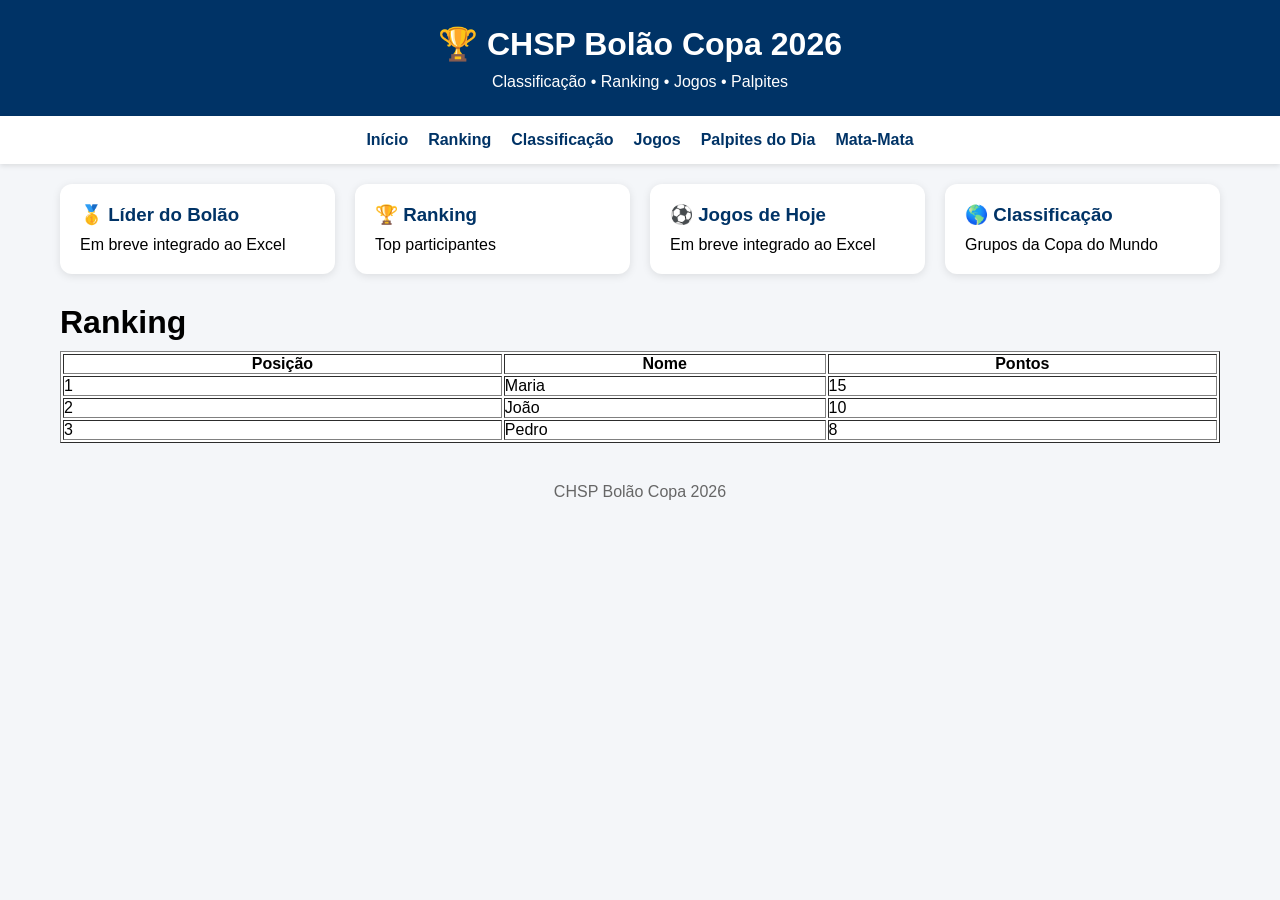
<file: index.html>
<!DOCTYPE html>
<html lang="pt-BR">
<head>
<meta charset="UTF-8">
<meta name="viewport" content="width=device-width, initial-scale=1.0">

<title>CHSP Bolão Copa 2026</title>

<style>

*{
    margin:0;
    padding:0;
    box-sizing:border-box;
}

body{
    font-family:Segoe UI, Arial, sans-serif;
    background:#f4f6f9;
}

header{
    background:#003366;
    color:white;
    text-align:center;
    padding:25px;
}

header h1{
    margin-bottom:10px;
}

nav{
    background:white;
    display:flex;
    justify-content:center;
    flex-wrap:wrap;
    gap:20px;
    padding:15px;
    box-shadow:0 2px 5px rgba(0,0,0,.1);
}

nav a{
    text-decoration:none;
    color:#003366;
    font-weight:bold;
}

.container{
    max-width:1200px;
    margin:auto;
    padding:20px;
}

.cards{
    display:grid;
    grid-template-columns:repeat(auto-fit,minmax(250px,1fr));
    gap:20px;
}

.card{
    background:white;
    border-radius:12px;
    padding:20px;
    box-shadow:0 2px 8px rgba(0,0,0,.1);
}

.card h3{
    color:#003366;
    margin-bottom:10px;
}

footer{
    text-align:center;
    padding:20px;
    color:#666;
}

</style>

</head>

<body>

<header>

<h1>🏆 CHSP Bolão Copa 2026</h1>

<p>
Classificação • Ranking • Jogos • Palpites
</p>

</header>

<nav>

<a href="index.html">Início</a>

<a href="pages/ranking.html">Ranking</a>

<a href="pages/classificacao.html">Classificação</a>

<a href="pages/jogos.html">Jogos</a>

<a href="pages/palpites.html">Palpites do Dia</a>

<a href="pages/matamata.html">Mata-Mata</a>

</nav>

<div class="container">

<div class="cards">

<div class="card">
<h3>🥇 Líder do Bolão</h3>
<p>Em breve integrado ao Excel</p>
</div>

<div class="card">
<h3>🏆 Ranking</h3>
<p>Top participantes</p>
</div>

<div class="card">
<h3>⚽ Jogos de Hoje</h3>
<p>Em breve integrado ao Excel</p>
</div>

<div class="card">
<h3>🌎 Classificação</h3>
<p>Grupos da Copa do Mundo</p>
</div>

</div>

<!-- 👇 COLE O RANKING AQUI EMBAIXO -->

<h1 style="margin-top:30px;">Ranking</h1>

<table border="1" style="width:100%; margin-top:10px; background:white;">
  <thead>
    <tr>
      <th>Posição</th>
      <th>Nome</th>
      <th>Pontos</th>
    </tr>
  </thead>

  <tbody id="tabela-ranking"></tbody>
</table>

</div> 
    
</div>

<footer>

CHSP Bolão Copa 2026

</footer>
<script src="js/app.js"></script>
</body>
</html>
</file>
